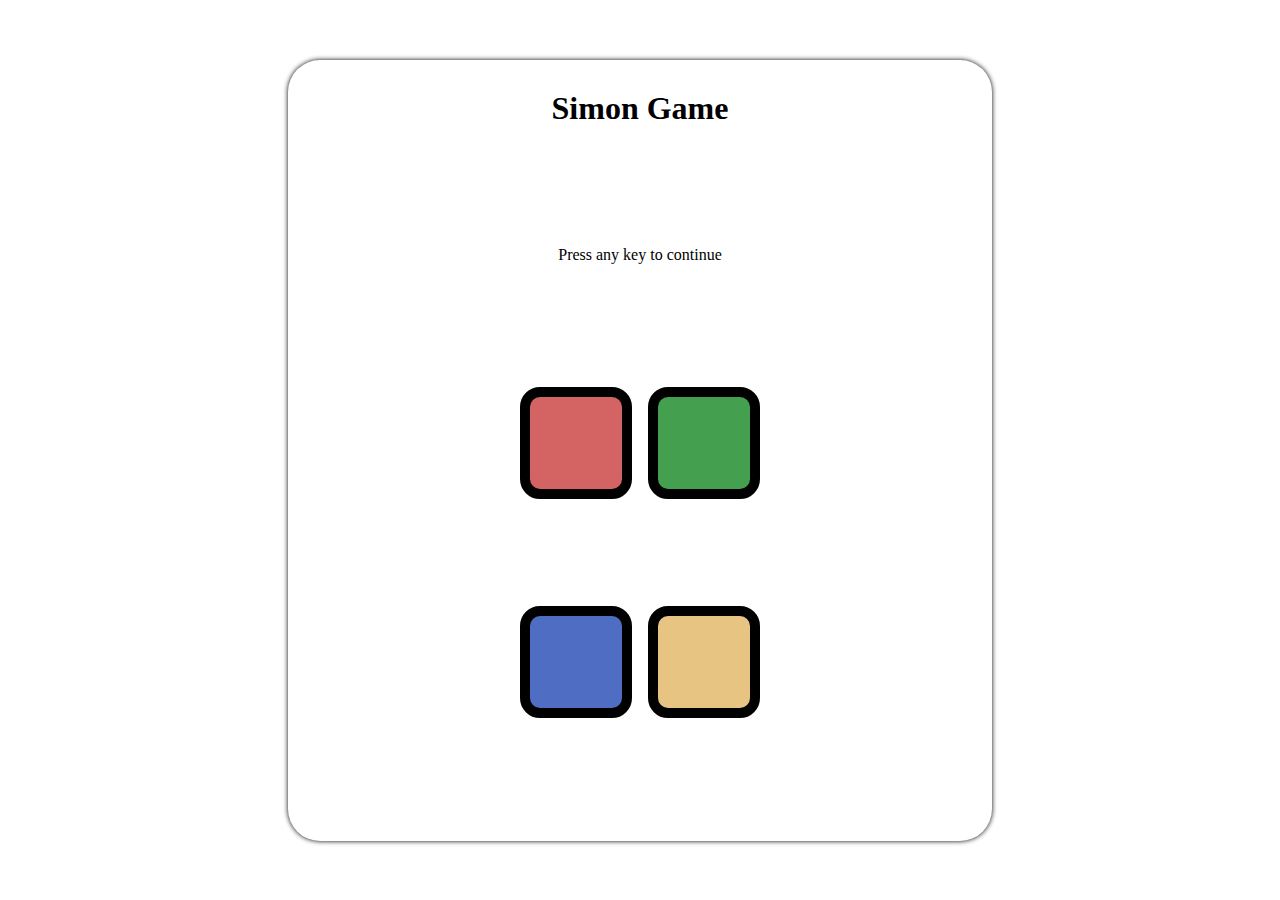
<file: simon game/index.html>
<!DOCTYPE html>
<html lang="en">
  <head>
    <meta charset="UTF-8" />
    <meta name="viewport" content="width=device-width, initial-scale=1.0" />
    <title>Document</title>
    <link rel="stylesheet" href="style.css">
  </head>
  <body>
    <div class="container">
      <h3>Simon Game</h3>
      <p>Press any key to continue</p>
      <div class="box1">
        <button class="red btn" id="red"></button>
        <button class="green btn" id="green"></button>
      </div>
      <div class="box2">
          <button class="blue btn" id="blue"></button>
          <button class="orange btn" id="orange"></button>
      </div>
    </div>
    <script src="app.js"></script>
  </body>
</html>
</file>
<file: simon game/style.css>
body{
    display: flex;
    margin: 0;
    padding: 0;
    align-items: center;
    justify-content: center;
    height: 100vh;
    width: 100vw;
}
.container{
    display: flex;
    flex-wrap: wrap;
    /* border: solid black; */
    box-shadow: 0px 0px 5px #000000;
    /* background-color: #fff; */
    padding: 0;
    border-radius: 2rem;
    height: 85%;
    width: 55%;
    align-items: flex-start;
    padding-bottom: 1rem;
    justify-content: center;
}
h3{
    font-size: 2rem;
    line-height: 100%;
    width: 100%;
    text-align: center;
    margin-bottom: 0;
}
p{
    font-size: 1rem;
    width: 100%;
    text-align: center;
}
.box1{
    width: 100%;
    display: flex;
    gap: 1rem;
    align-items: center;
    justify-content: center;
}
.box2{
    width: 100%;
    display: flex;
    gap: 1rem;
    align-items: center;
    justify-content: center;
}
button{
    height: 7rem;
    width: 7rem;
    border: 10px solid black;
    border-radius: 20px;
}
.red{
    background-color: #c12020b1;
}
.green{
    background-color: #449f4f;
}
.blue{
    background-color: #506dc4;
}
.orange{
    background-color: rgba(223, 176, 88, 0.75);
}
.flash{
    background-color: #fff;
}
.uflash{
    background-color: rgb(255, 255, 255);
}
.box1{
    margin-bottom: 1px;
}
</file>
